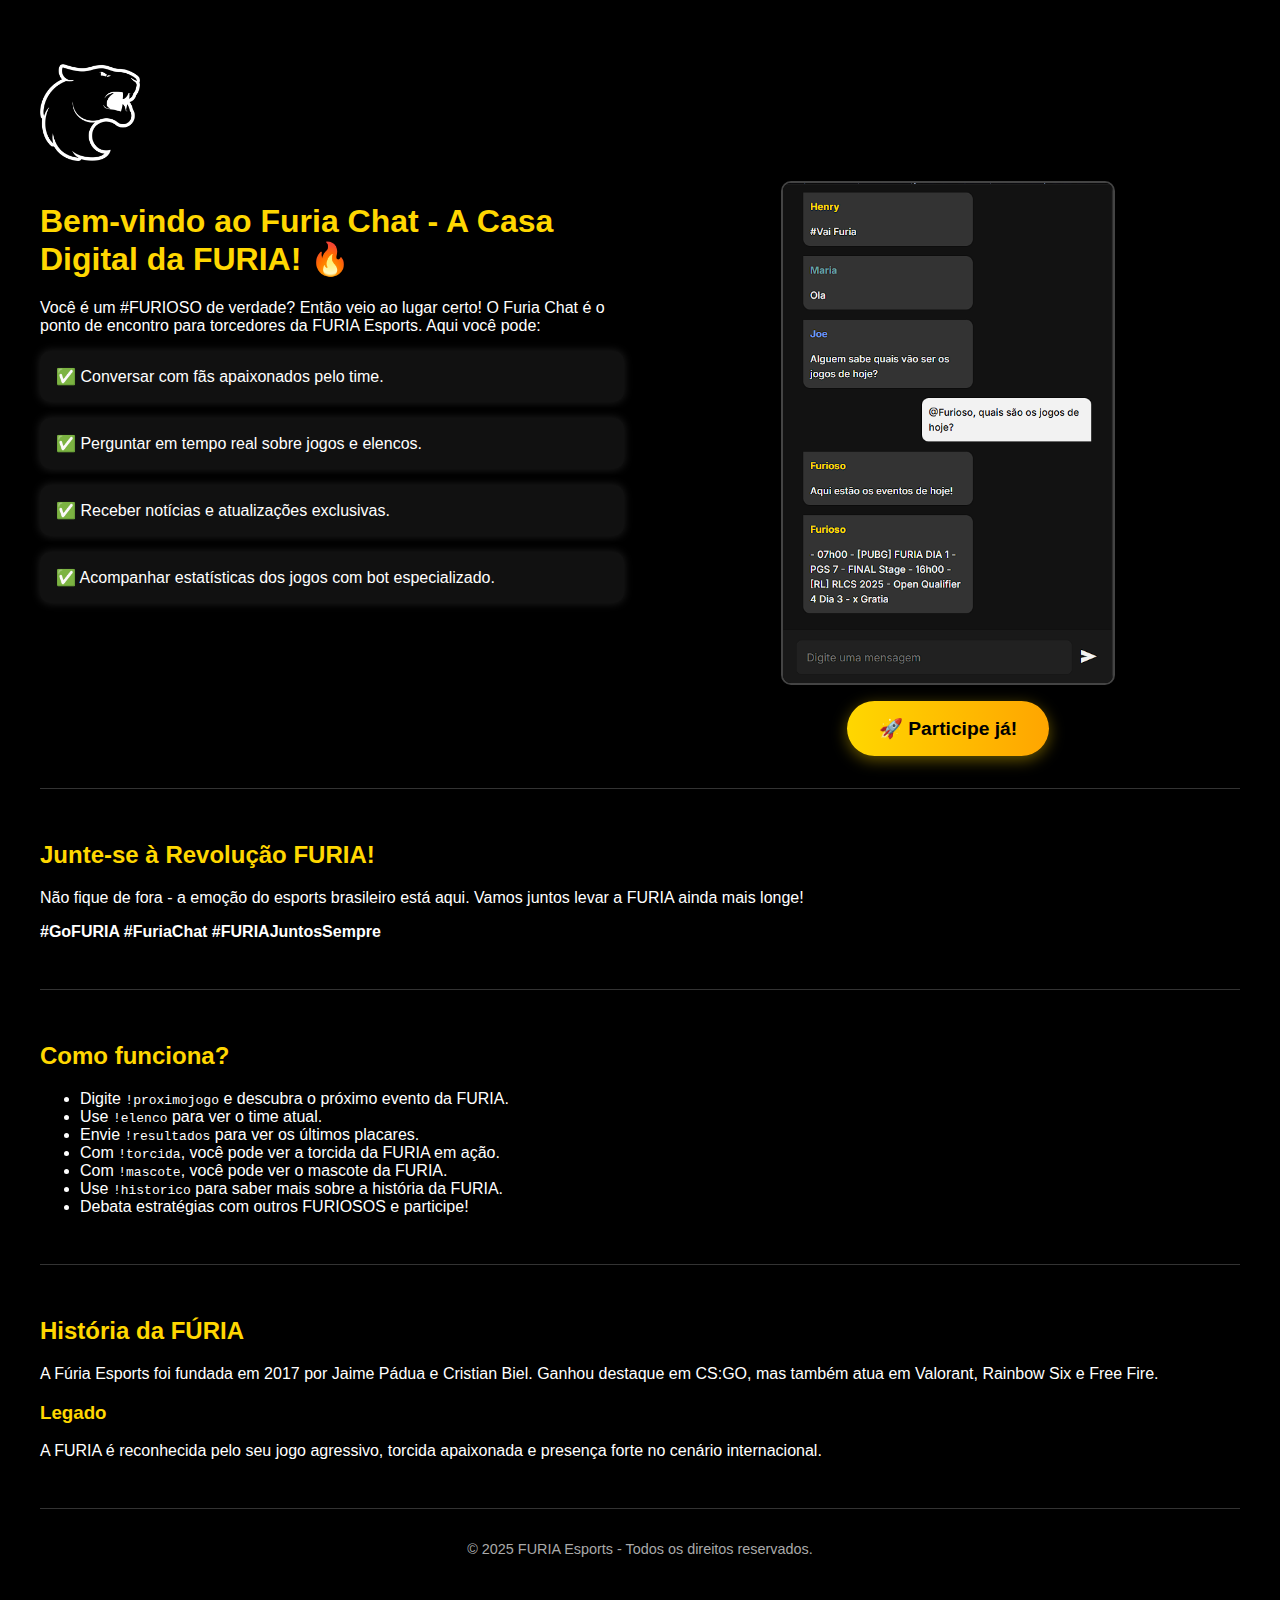
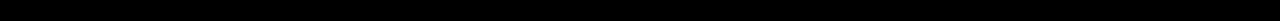
<file: frontend/index.html>
<!DOCTYPE html>
<html lang="pt-br">
<head>
    <meta charset="UTF-8">
    <meta name="viewport" content="width=device-width, initial-scale=1.0">
    <title>Furia Chat-Land Page</title>
    <link rel="stylesheet" href="./css/index.css">
  
</head>
<body>
    <div class="container">
        <section class="section">
            <img src="images/furia-esports.png" alt="Logo da FURIA" class="logo">
            <div class="intro">
            <div class="intro-text">
                <h1>Bem-vindo ao Furia Chat - A Casa Digital da FURIA! 🔥</h1>
                <p>Você é um #FURIOSO de verdade? Então veio ao lugar certo!
                O Furia Chat é o ponto de encontro para torcedores da FURIA Esports.
                Aqui você pode:</p>
                <div class="features">
                <div class="feature">✅ Conversar com fãs apaixonados pelo time.</div>
                <div class="feature">✅ Perguntar em tempo real sobre jogos e elencos.</div>
                <div class="feature">✅ Receber notícias e atualizações exclusivas.</div>
                <div class="feature">✅ Acompanhar estatísticas dos jogos com bot especializado.</div>
            </div>
            </div>
            <div class="cta-content">
                <img src="images/Chat img.png" height="500" alt="Visual do chat da FURIA" class="chat-image">
                <a href="chat.html" class="cta-button">🚀 Participe já!</a>
            </div>
            </div>
        </section>

    <section class="section">
        <h2>Junte-se à Revolução FURIA!</h2>
        <p>Não fique de fora - a emoção do esports brasileiro está aqui.
        Vamos juntos levar a FURIA ainda mais longe!</p>
        <p><strong>#GoFURIA #FuriaChat #FURIAJuntosSempre</strong></p>
    </section>

    <section class="section">
        <h2>Como funciona?</h2>
        <ul>
            <li>Digite <code>!proximojogo</code> e descubra o próximo evento da FURIA.</li>
            <li>Use <code>!elenco</code> para ver o time atual.</li>
            <li>Envie <code>!resultados</code> para ver os últimos placares.</li>
            <li>Com <code>!torcida</code>, você pode ver a torcida da FURIA em ação.</li>
            <li>Com <code>!mascote</code>, você pode ver o mascote da FURIA.</li>
            <li>Use <code>!historico</code> para saber mais sobre a história da FURIA.</li>
            <li>Debata estratégias com outros FURIOSOS e participe!</li>
        </ul>
    </section>

    <section class="section">
        <h2>História da FÚRIA</h2>
        <p>A Fúria Esports foi fundada em 2017 por Jaime Pádua e Cristian Biel. Ganhou destaque em CS:GO, mas também atua em Valorant, Rainbow Six e Free Fire.</p>
        <h3>Legado</h3>
        <p>A FURIA é reconhecida pelo seu jogo agressivo, torcida apaixonada e presença forte no cenário internacional.</p>
    </section>

    <div class="footer">
      © 2025 FURIA Esports - Todos os direitos reservados.
    </div>
  </div>
</body>
</html>
</file>
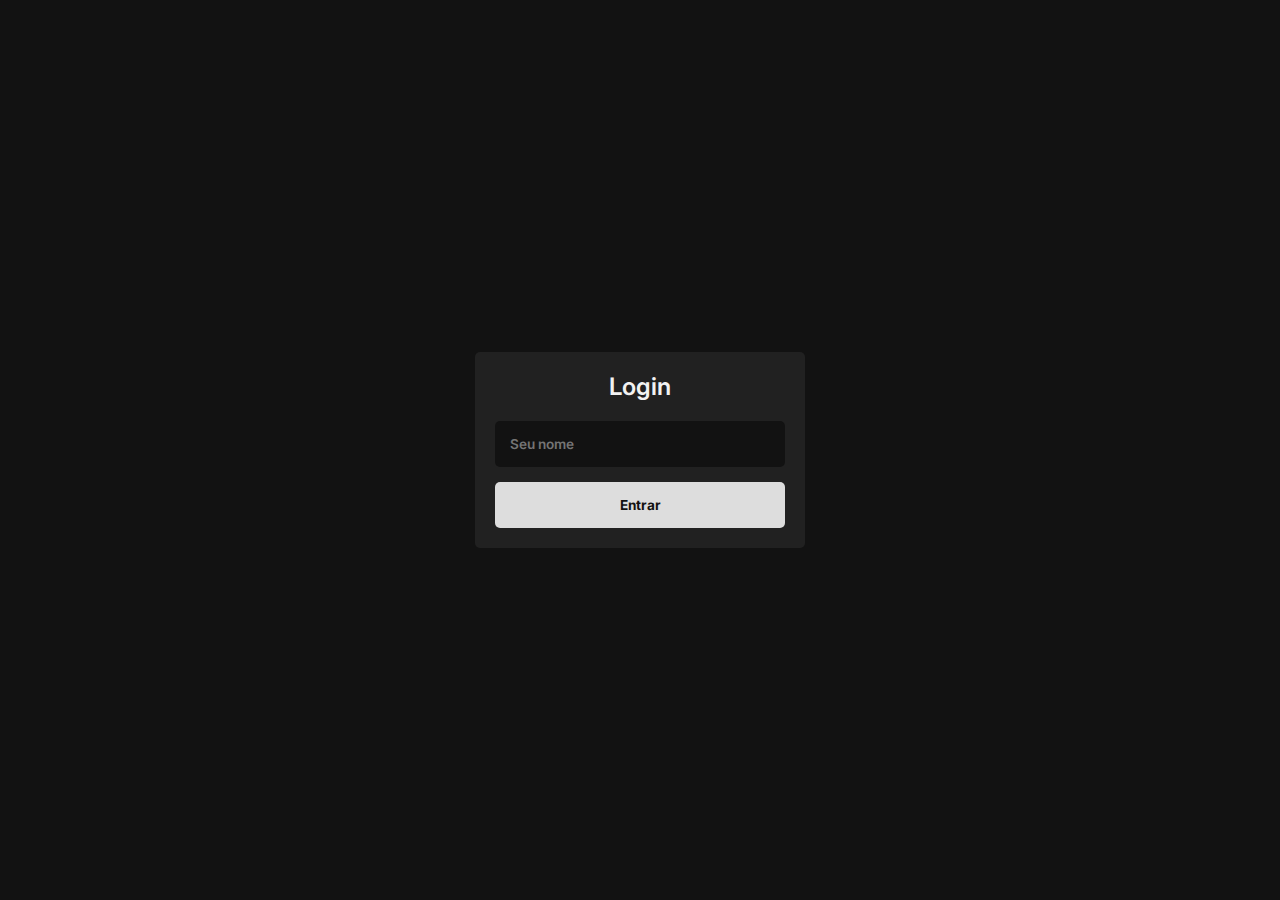
<file: frontend/chat.html>
<!DOCTYPE html>
<html lang="pt-br">
<head>
    <meta charset="UTF-8">
    <meta name="viewport" content="width=device-width, initial-scale=1.0">

    <link rel="stylesheet" href="https://fonts.googleapis.com/css2?family=Material+Symbols+Outlined:opsz,wght,FILL,GRAD@24,400,1,0" />
    <link rel="stylesheet" href="./css/style.css">

    <title>Chat Furia</title>
</head>
<body>
    
    <section class="container">

        <section class="login">
            <h2>Login</h2>
            <form class="login__form">
                <input type="text" class="login__input" placeholder="Seu nome" required />
                <button type="submit" class="login__button">Entrar</button>                
            </form>

        </section>

        <section class="chat">
            <section class="chat__messages">
            </section>

            <form class="chat__form">
                <input type="text" class="chat__input" placeholder="Digite uma mensagem" required />
                <button type="submit" class="chat__button">
                    <span class="material-symbols-outlined">send</span>
                </button>
            </form>

            <section class="bot-list">
                <div id="command-list" style="display: none;">
                  <strong>Comandos disponíveis:</strong>
                    <li>▶️ !proximojogo</li>
                    <li>▶️ !elenco</li>
                    <li>▶️ !resultados</li>
                    <li>▶️ !torcida</li>
                    <li>▶️ !historico</li>
                    <li>▶️ !mascote</li>
                  </ul>
                </div>
                </section>
              
        </section>
    </section>

    <script src="./js/script.js"></script>
</body>
</html>
</file>
<file: frontend/css/index.css>
body {
    margin: 0;
    font-family: 'Poppins', sans-serif;
    background-color: #000;
    color: #fff;
  }
  .container {
    max-width: 1200px;
    margin: auto;
    padding: 2rem;
  }
  h1, h2, h3 {
    color: #FFD700;
  }
  .section {
    padding: 2rem 0;
    border-bottom: 1px solid #333;
  }
  .intro {
    display: flex;
    flex-wrap: wrap;
    gap: 2rem;
    align-items: flex-start;
    justify-content: space-between;
  }
  .intro-text {
    flex: 1;
  }
  .features {
    display: flex;
    flex-direction: column;
    gap: 1rem;
  }
  .feature {
    background-color: #111;
    padding: 1rem;
    border-radius: 10px;
    box-shadow: 0 0 10px #222;
  }
  .cta-content {
    flex: 1;
    display: flex;
    flex-direction: column;
    align-items: center;
    gap: 1rem;
  }
  .cta-button {
    display: inline-block;
    background: linear-gradient(90deg, #FFD700 0%, #FFA500 100%);
    color: #000;
    padding: 1rem 2rem;
    border-radius: 30px;
    font-weight: bold;
    text-decoration: none;
    font-size: 1.2rem;
    transition: all 0.3s ease;
    box-shadow: 0 4px 15px rgba(255, 215, 0, 0.4);
  }
  .cta-button:hover {
    transform: scale(1.05);
    background: linear-gradient(90deg, #FFA500 0%, #FFD700 100%);
  }
  .footer {
    text-align: center;
    padding: 2rem;
    font-size: 0.9rem;
    color: #aaa;
  }
  .logo {
    width: 100px;
    margin-bottom: 1rem;
  }
  .chat-image {
    max-width: 100%;
    border-radius: 10px;
    border: 2px solid #444;
  }
  @media (max-width: 800px) {
    .intro {
      flex-direction: column;
      align-items: stretch;
    }
  }
</file>
<file: frontend/css/style.css>
@import url("https://fonts.googleapis.com/css2?family=Inter:wght@100;200;300;400;500;600;700;800;900&display=swap");

* {
  margin: 0;
  padding: 0;
  box-sizing: border-box;
  font-family: "Inter", sans-serif;
}

:root {
  font-size: 16px;
}

body {
  background-color: #121212;
  color: #f2f2f2;
}

.container {
  width: 100%;
  height: 100dvh;
  display: flex;
  align-items: center;
  justify-content: center;
}

.login {
    width: 100%;
    max-width: 330px;
    background-color: #212121;
    border-radius: 5px;
    padding: 20px;
}

.login > h2 {
    text-align: center;
    font-weight: 600;
    font-size: 1.5rem;
    margin-bottom: 20px;
}

.login__form {
    display: flex;
    flex-direction: column;
    gap: 15px;
}

.login__input {
    border: none;
    padding: 15px;
    font-size: 0.85rem;
    font-weight: 600;
    background-color: #121212;
    color: #f2f2f2;
    outline: none;
    border-radius: 5px;
}

.login__input:focus {
    outline: 2px solid #f2f2f2;
}

.login__button {
    border: none;
    padding: 15px;
    border-radius: 5px;
    font-size: 0.85rem;
    font-weight: 700;
    background-color: #ddd;
    cursor: pointer;
    color: #121212;
}

.login__button:hover {
    background-color: #fff;
}

.chat {
    width: 100%;
    height: 100%;
    display: none;
    flex-direction: column;
    justify-content: space-between;
}

.chat__messages {
    flex-grow: 1;
    padding: 30px 30px 90px;
    display: flex;
    flex-direction: column;
    justify-content: flex-end;
}

.chat__form {
  background-color: #191919;
  padding: 15px 20px;
  display: flex;
  align-items: center;
  gap: 10px;
  position: fixed;
  bottom: 0;
  left: 0;
  width: 100%;
}

.chat__input {
  border: none;
  padding: 15px;
  border-radius: 8px;
  flex-grow: 1;
  background-color: #212121;
  outline: none;
  color: #f2f2f2;
  font-size: 1rem;
}

.chat__button {
  border: none;
  background: none;
  color: #f2f2f2;
  cursor: pointer;
}

.chat__button > span {
  font-size: 1.8rem;
}

.chat__messages > div {
  padding: 10px;
  width: 100%;
  max-width: 250px;
  font-size: 0.9rem;
  font-weight: 500;
  margin-bottom: 15px;
  line-height: 22px;
}

.message--self {
  background-color: #f2f2f2;
  color: #121212;
  border-radius: 10px 10px 0 10px;
  align-self: flex-end;
}

.message--other {
  background-color: #333;
  color: #f2f2f2;
  border-radius: 0 10px 10px 10px;
  align-self: flex-start;
}

.message--sender {
  display: block;
  margin-bottom: 15px;
  font-weight: 700;
  color: cadetblue;
}

#command-list {
  margin: 20px;
  background:#222;
  color:#fff;
  padding: 10px;
  border-radius:10px;
  font-size:0.9rem;
  box-shadow:0 4px 10px #000;
  bottom:50px;
  width:auto;
  position:fixed;
}
</file>
